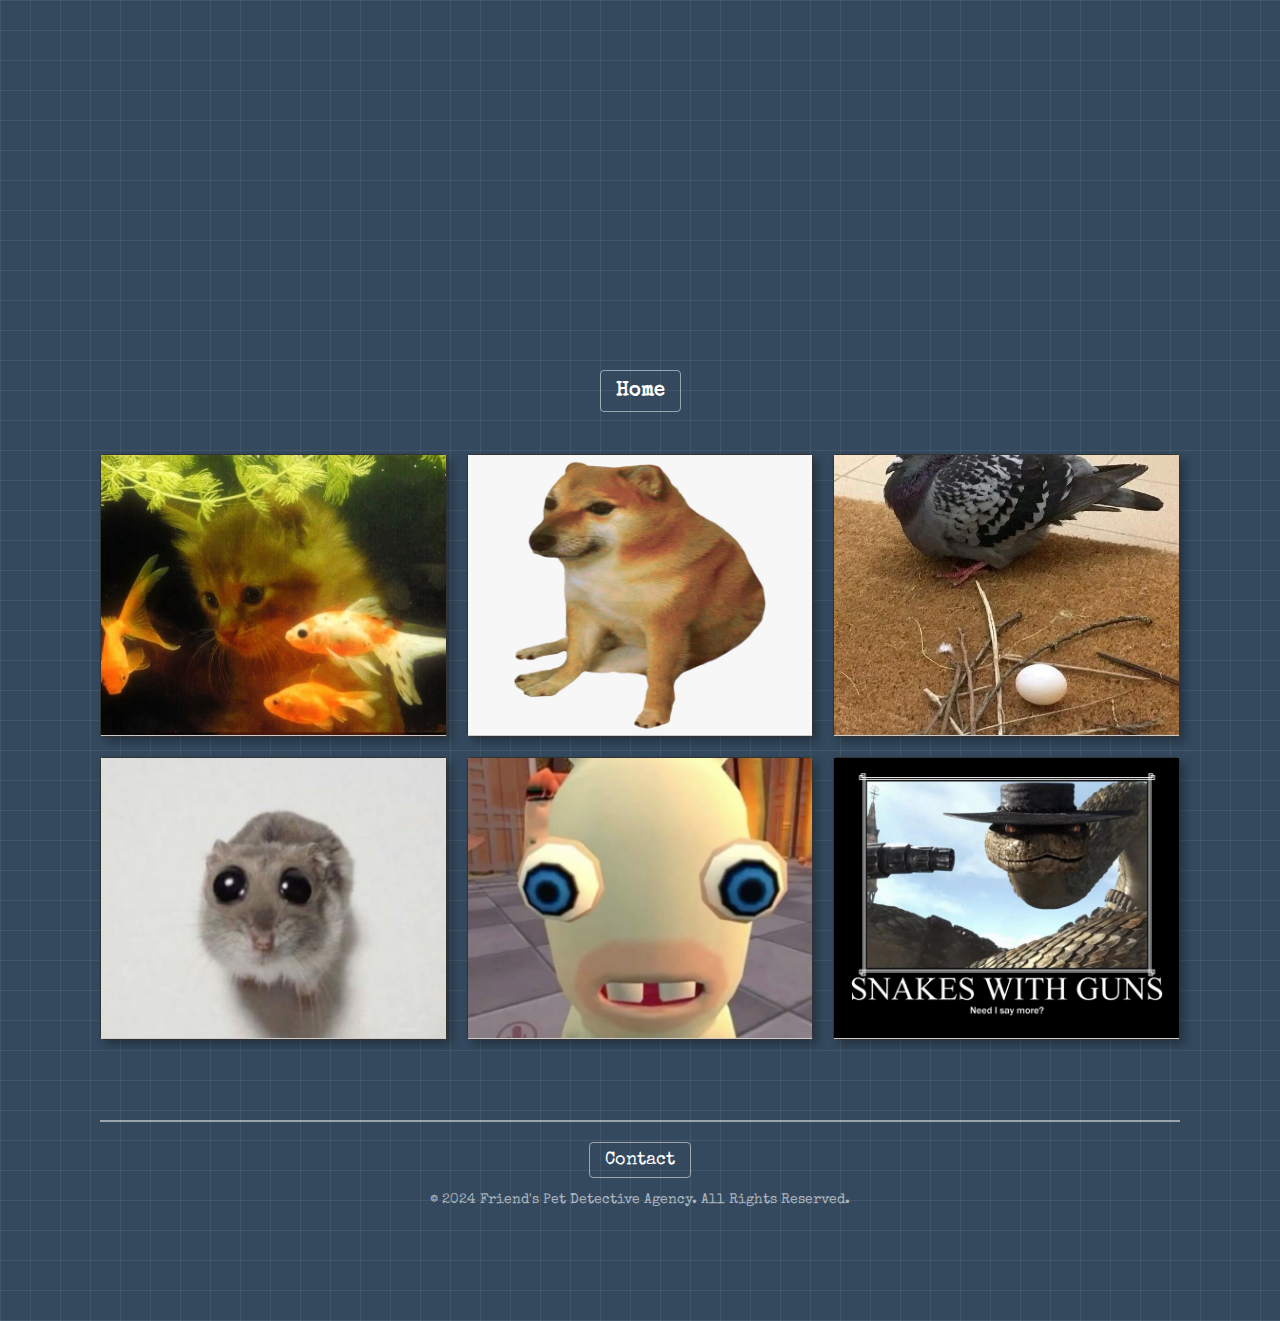
<file: case-files.html>
<!DOCTYPE html>
<html>
<head>
    <title>Friend's Pet! - Gallery</title>
    <link rel="icon" type="image/png" href="LogoKucing.png">
    <link rel="stylesheet" href="css/styles.css">
    <link rel="preconnect" href="https://fonts.googleapis.com">
    <link rel="preconnect" href="https://fonts.gstatic.com" crossorigin>
    <link href="https://fonts.googleapis.com/css2?family=Special+Elite&display=swap" rel="stylesheet">
</head>
<body>

    <audio id="catSound" src="Sound Effect/Miaw.mp3" preload="auto"></audio>
    <audio id="dogSound" src="Sound Effect/Dog.mp3" preload="auto"></audio>
    <audio id="birdSound" src="Sound Effect/bird.mp3" preload="auto"></audio>
    <audio id="hamsterSound" src="Sound Effect/hamster.mp3" preload="auto"></audio>
    <audio id="rabbitSound" src="Sound Effect/rabbit.mp3" preload="auto"></audio>
    <audio id="snakeSound" src="Sound Effect/snake.mp3" preload="auto"></audio>

    <div class="logo-container">
        <a href="index.html">
            <img src="LogoKucing.png" alt="Friend's Pet Logo">
    </div>
</a>
    
    <nav>
        <a href="index.html">Home</a>
    </nav>

    <hr>

    <div class="gallery-section">
        <div class="image-grid">
            <a href="Kochenk.html" data-sound="catSound">
                <img src="Image/Cats/Kat.jpg" alt="Cat Molly">
                
            </a>
            <a href="404.html" data-sound="dogSound">
                <img src="Image/Dogs/Doggo.jpg" alt="Dog 1">
                
            </a>
            <a href="404.html" data-sound="birdSound">
                <img src="Image/Birds/Birb.jpg" alt="Bird 1">
                
            </a>
            <a href="404.html" data-sound="hamsterSound">
                <img src="Image/Hamsters/Hampter.jpg" alt="Hamster 1">
                
            </a>
            <a href="404.html" data-sound="rabbitSound">
                <img src="Image/Rabbits/Bwabwa.jpg" alt="Rabbit 1">
                
            </a>
            <a href="404.html" data-sound="snakeSound">
                <img src="Image/Snakes/Snak.jpg" alt="Snake 1">
                
            </a>
        </div>
    </div>

    <!-- UPDATED JavaScript to handle sound on click only -->
    <script>
        const animalLinks = document.querySelectorAll('.image-grid a');

        animalLinks.forEach(link => {
            link.addEventListener('click', function(event) {
                // Prevent the link from navigating immediately
                event.preventDefault();

                const soundId = this.getAttribute('data-sound');
                const sound = document.getElementById(soundId);
                const destination = this.href;

                if (sound) {
                    sound.currentTime = 0;
                    sound.play();

                    // Wait for the sound to finish before going to the new page
                    sound.onended = function() {
                        window.location.href = destination;
                    };
                    
                    // Fallback in case the 'onended' event doesn't fire
                    setTimeout(() => {
                        // Check if we haven't already navigated
                        if (window.location.href !== destination) {
                            window.location.href = destination;
                        }
                    }, 700); // 700ms delay

                } else {
                    // If no sound is found, navigate immediately
                    window.location.href = destination;
                }
            });
        });
    </script>
  <!-- UPDATED FOOTER SECTION -->
    <footer>
        <div class="footer-links">
            <!-- This link will now trigger the popup -->
            <a href="#" id="contactLink">Contact</a>
        </div>
        <p class="footer-copyright">© 2024 Friend's Pet Detective Agency. All Rights Reserved.</p>

        <!-- This is the popup that will be shown on click -->
        <div id="contactPopup" class="contact-popup">
            <table class="contact-table">
                <tr>
                    <td><strong>Phone:</strong></td>
                    <td><a href="https://wa.me/6285591412985" target="_blank">085591412985</a></td>
                </tr>
                <tr>
                    <td><strong>Email:</strong></td>
                    <td><a href="https://mail.google.com/mail/u/0/" target="_blank">ikhasnie89@gmail.com</a></td>
                </tr>
                <tr>
                    <td><strong>Instagram:</strong></td>
                    <td><a href="https://www.instagram.com/cats_of_instagram/" target="_blank">@PetDetectives</a></td>
                </tr>
            </table>
        </div>
    </footer>

    <!-- JavaScript to control the popup -->
    <script>
        document.addEventListener('DOMContentLoaded', function() {
            const contactLink = document.getElementById('contactLink');
            const contactPopup = document.getElementById('contactPopup');

            // Show/hide the popup when the contact link is clicked
            contactLink.addEventListener('click', function(event) {
                event.preventDefault(); // Prevents the link from navigating to '#'
                event.stopPropagation(); // Prevents the click from immediately closing the popup
                contactPopup.classList.toggle('show');
            });

            // Close the popup if the user clicks anywhere else on the page
            window.addEventListener('click', function(event) {
                // Check if the popup is shown and the click was outside of it
                if (contactPopup.classList.contains('show') && !contactPopup.contains(event.target)) {
                    contactPopup.classList.remove('show');
                }
            });
        });
    </script>
</body>
</html>
</file>
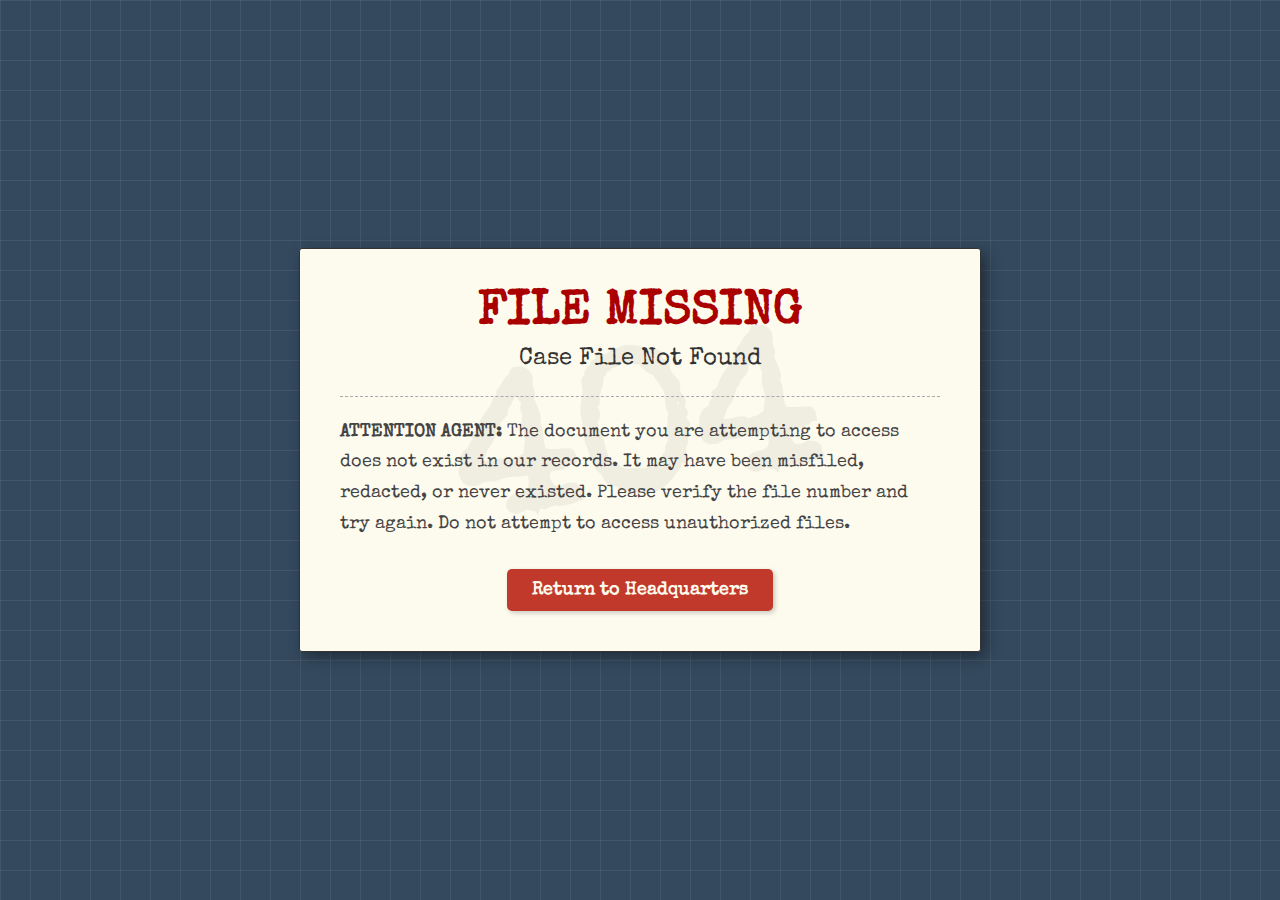
<file: ErrorPage.html>
<!DOCTYPE html>
<html>
<head>
    <title>Case File Not Found (404)</title>
    <link rel="icon" type="image/png" href="LogoKucing.png">
    <style>
        body {
            font-family: 'Special Elite', cursive; 
            margin: 0;
            padding: 100px;
            background-color: #34495E;
            background-image: linear-gradient(rgba(255, 255, 255, 0.07) 1px, transparent 1px),
                              linear-gradient(90deg, rgba(255, 255, 255, 0.07) 1px, transparent 1px);
            background-size: 30px 30px;
            color: #FFFFFF;
            display: flex;
            justify-content: center;
            align-items: center;
            min-height: 100vh;
            box-sizing: border-box;
        }

        .error-container {
            background-color: #fdfaee;
            border: 1px solid #333;
            border-radius: 3px;
            padding: 40px;
            box-shadow: 5px 5px 15px rgba(0,0,0,0.4); 
            text-align: center;
            max-width: 600px;
            position: relative;
            overflow: hidden;
        }

        .error-watermark {
            position: absolute;
            top: 50%;
            left: 50%;
            transform: translate(-50%, -50%) rotate(-10deg);
            font-size: 200px;
            font-weight: bold;
            color: rgba(0,0,0,0.05);
            z-index: 1;
        }

        .error-header {
            font-size: 48px;
            font-weight: bold;
            color: #a00; /* Red color for emphasis */
            margin: 0;
            position: relative;
            z-index: 2;
        }

        .error-subheader {
            font-size: 24px;
            color: #333;
            margin: 10px 0 25px 0;
            position: relative;
            z-index: 2;
        }

        .error-message {
            font-size: 18px;
            color: #444;
            line-height: 1.7;
            text-align: left;
            border-top: 1px dashed #aaa;
            padding-top: 20px;
            position: relative;
            z-index: 2;
        }

        .return-button {
            display: inline-block;
            margin-top: 30px;
            padding: 12px 25px;
            font-size: 18px;
            font-family: 'Special Elite', cursive;
            font-weight: bold;
            color: #fdfaee;
            background-color: #c0392b;
            text-decoration: none;
            border-radius: 5px;
            box-shadow: 2px 2px 5px rgba(0,0,0,0.2);
            transition: transform 0.2s ease;
            position: relative;
            z-index: 2;
        }

        .return-button:hover {
            transform: scale(1.05);
        }

    </style>
    <link rel="preconnect" href="https://fonts.googleapis.com">
    <link rel="preconnect" href="https://fonts.gstatic.com" crossorigin>
    <link href="https://fonts.googleapis.com/css2?family=Special+Elite&display=swap" rel="stylesheet">
</head>
<body>

    <div class="error-container">
        <div class="error-watermark">404</div>
        <h1 class="error-header">FILE MISSING</h1>
        <p class="error-subheader">Case File Not Found</p>
        <div class="error-message">
            <strong>ATTENTION AGENT:</strong> The document you are attempting to access does not exist in our records. It may have been misfiled, redacted, or never existed. Please verify the file number and try again. Do not attempt to access unauthorized files.
        </div>
        <a href="case-files.html" class="return-button">Return to Headquarters</a>
    </div>

</body>
</html>
</file>
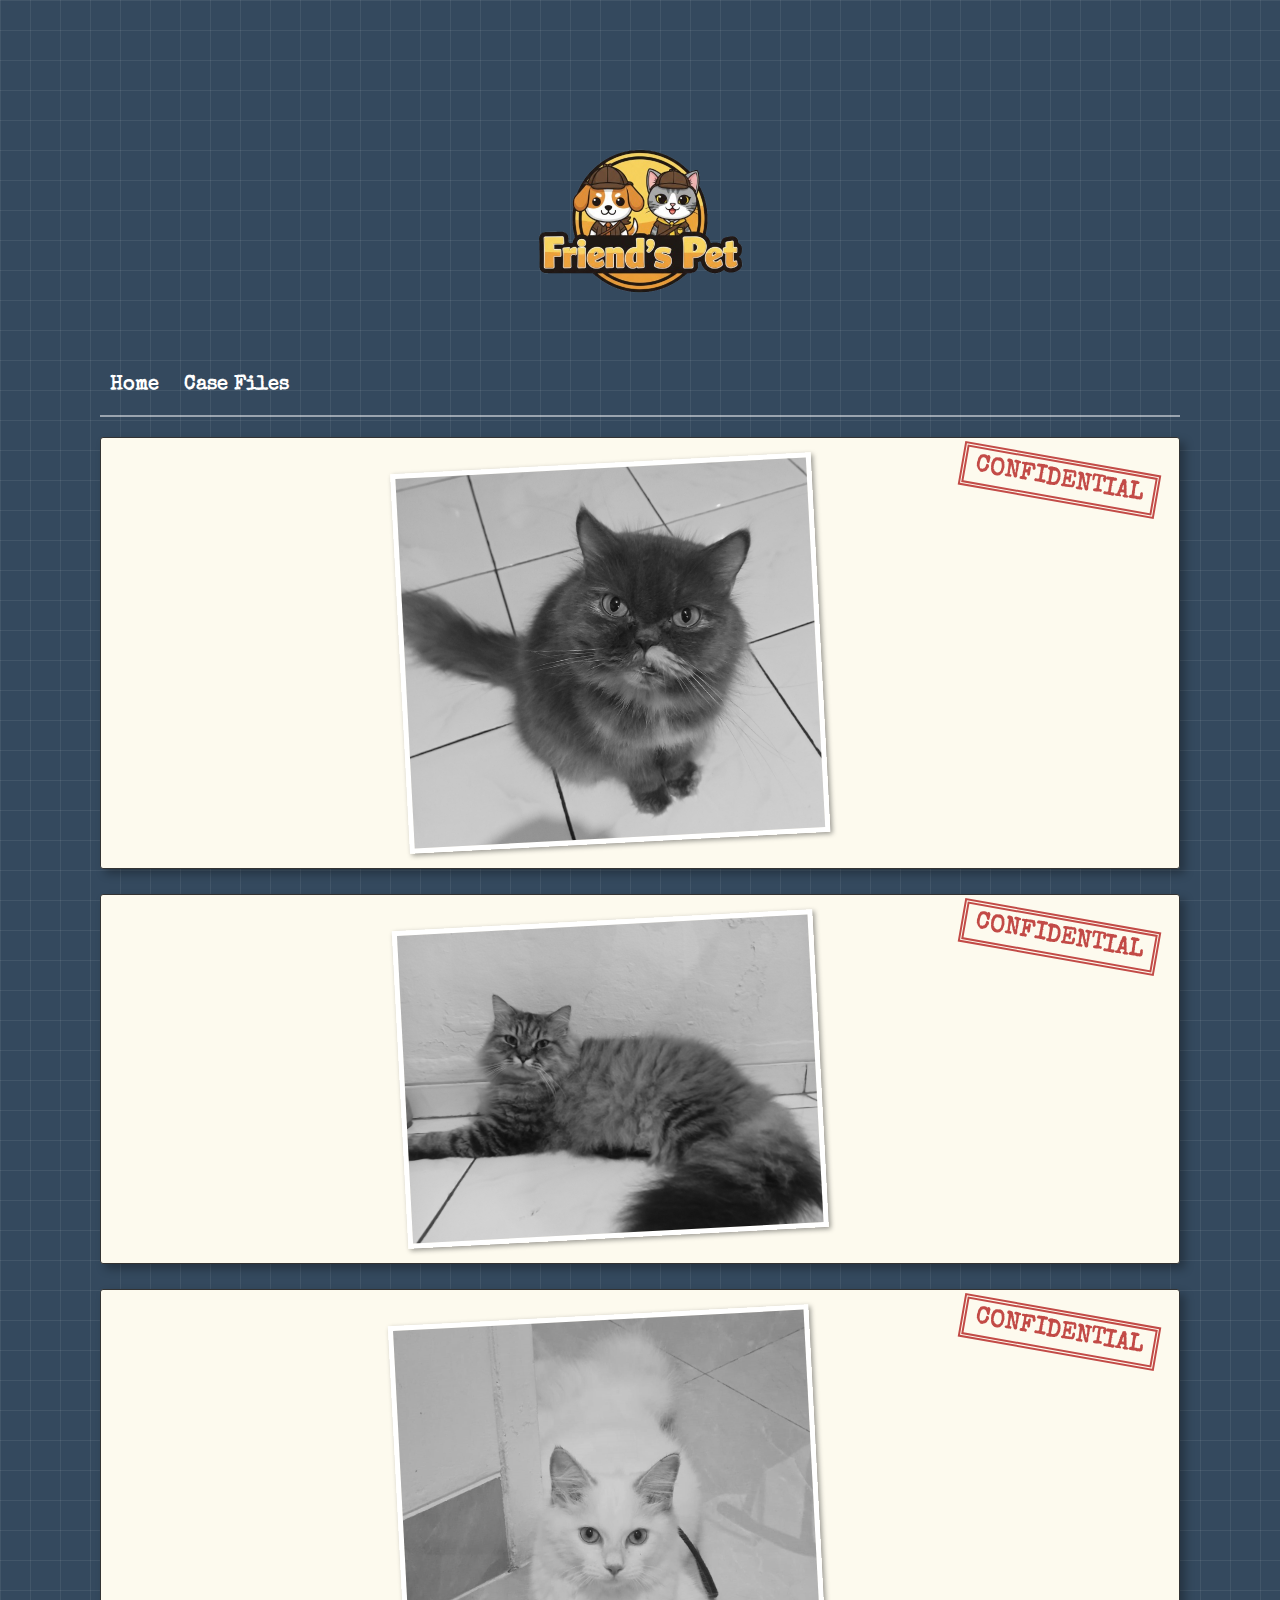
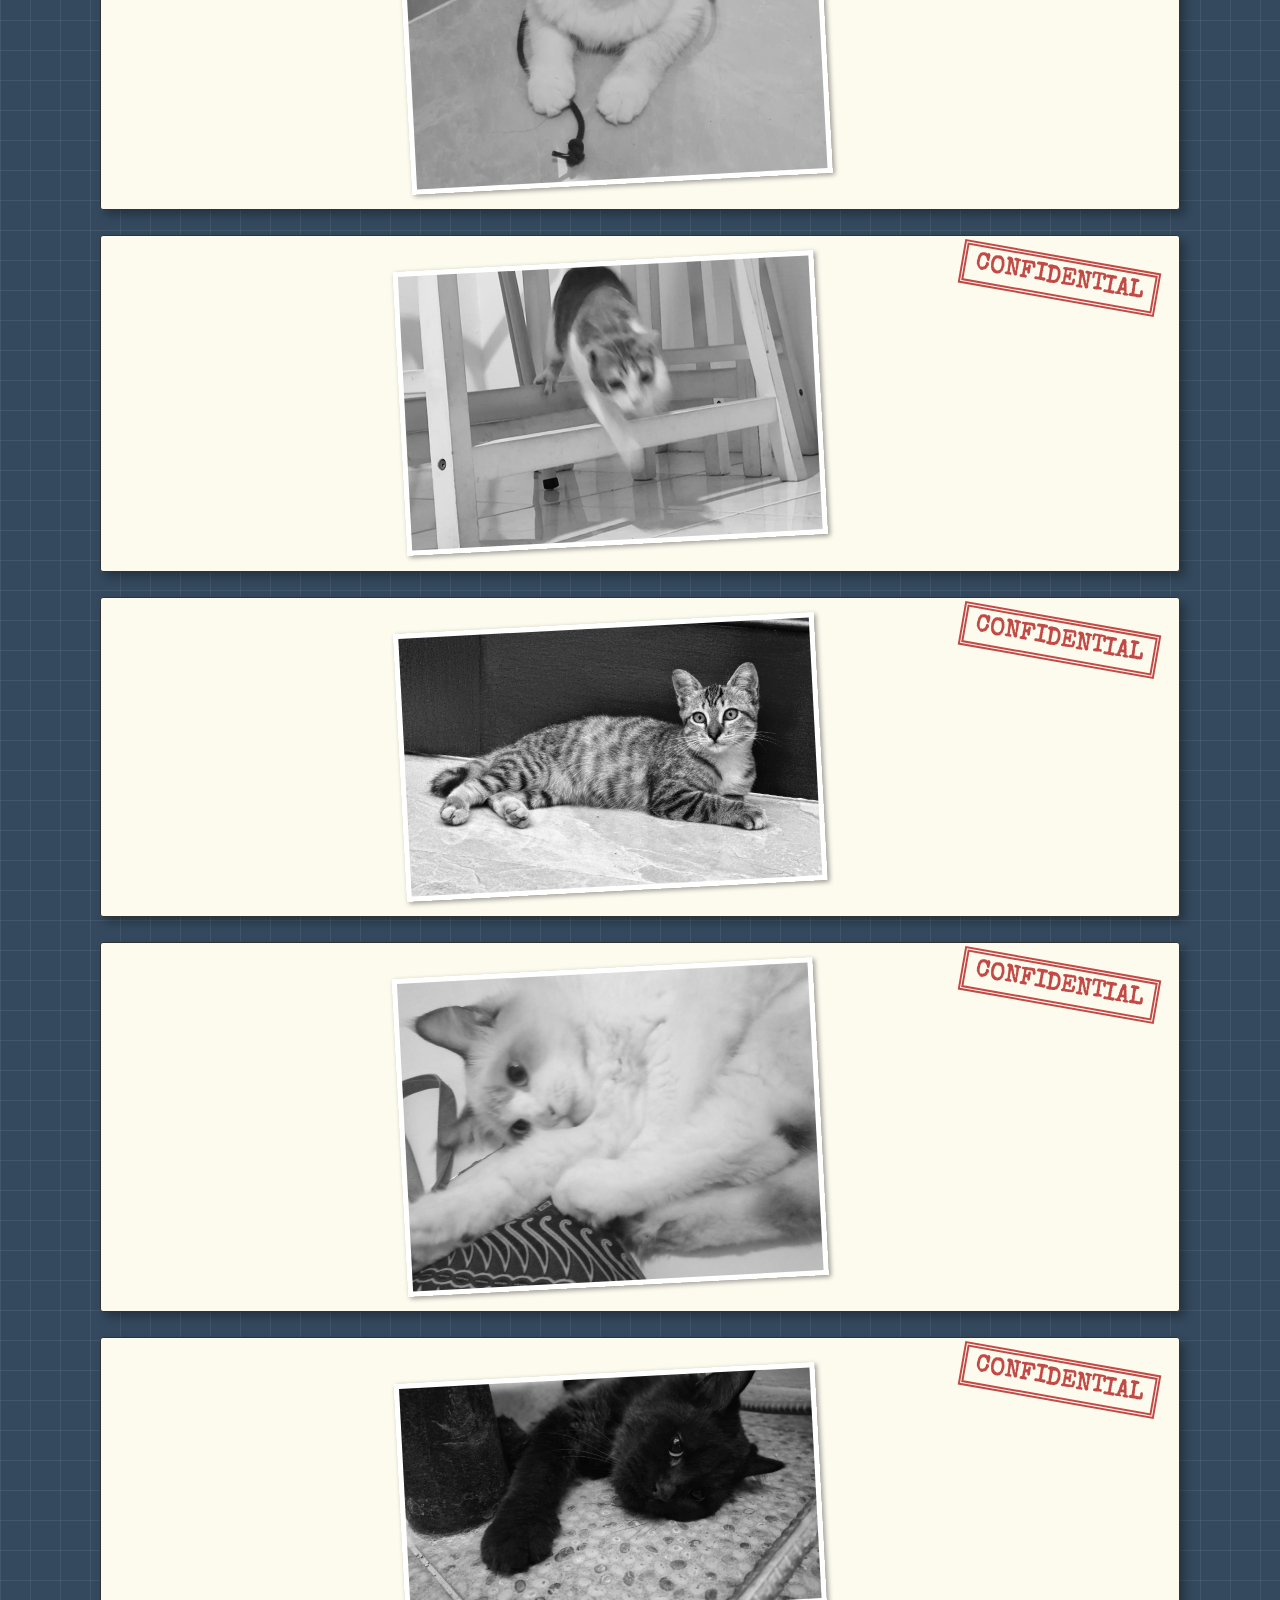
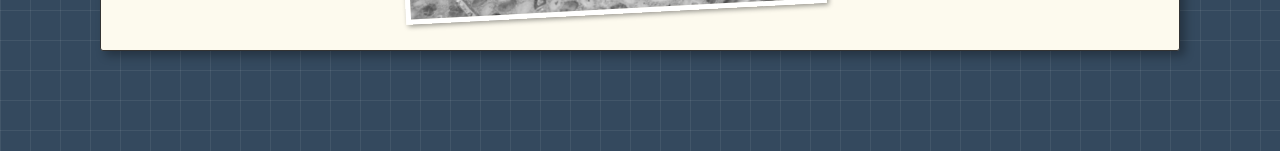
<file: Kochenk.html>
<!DOCTYPE html>
<html>
<head>
    <title>Friend's Pet! - Case Files</title>
    
    <link rel="icon" type="image/png" href="LogoKucing.png">

    <style>
        body {
            font-family: 'Special Elite', cursive; 
            margin: 100px;
            background-color: #34495E;
            background-image: linear-gradient(rgba(255, 255, 255, 0.07) 1px, transparent 1px),
                              linear-gradient(90deg, rgba(255, 255, 255, 0.07) 1px, transparent 1px);
            background-size: 30px 30px;
        }

        .logo-container {
            text-align: center; 
            margin-bottom: 5px;
        }
        .logo-container img {
            width: 250px; 
            height: auto;
        }
        
        nav {
            text-align: left;
            margin-top: 20px;
            margin-bottom: 20px;
        }
        nav a {
            color: #FFFFFF;
            font-weight: bold;
            font-size: 20px;
            padding: 10px;
            text-decoration: none;
        }
        nav a:hover {
            text-decoration: underline;
        }
        
        hr {
            border: 0;
            height: 2px;
            background-color: rgba(255, 255, 255, 0.5);
            margin-bottom: 20px;
        }

        h1 {
            text-align: left;
            color: #FFFFFF;
        }
        .container {
            display: block;
        }
        
        
        .cat-item {
            background-color: #fdfaee;
            border: 1px solid #333;
            border-radius: 3px;
            padding: 25px;
            margin-bottom: 25px; 
            display: flex;
            align-items: center; 
            box-shadow: 5px 5px 10px rgba(0,0,0,0.3); 
            cursor: pointer;
            overflow: hidden;
            position: relative; 
        }
        
        .cat-item img {
            width: 40%; 
            height: auto;
            border: 5px solid white;
            box-shadow: 2px 2px 5px rgba(0,0,0,0.4);
            filter: grayscale(100%);
            transform: translateX(65%) rotate(-3deg);
            transition: transform 0.6s ease-in-out, filter 0.6s ease-in-out;
            flex-shrink: 0; 
	    z-index: 9; 
        }
        
        .text-content {
            flex-grow: 1; 
            padding-left: 25px;
            opacity: 0; 
            visibility: hidden;
            transition: opacity 0.4s ease-in-out 0.2s, visibility 0.4s ease-in-out 0.2s; 
            position: relative;
        }

        
        
        .cat-item.is-active img {
           
            transform: translateX(0%) rotate(0deg);
            filter: grayscale(0%); 
        }

        .cat-item.is-active .text-content {
            opacity: 1; 
            visibility: visible;
        }

        
        .header {
            font-size: 36px; 
            font-weight: bold; 
            color: #000;
            margin: 0 0 5px 0; 
            border-bottom: 2px solid #333;
        }
        .biography {
            font-size: 28px;
            color: #666;
            margin: 10px 0;
	        font-weight: bold; 	
        }
        .bio-table {
            width: 100%;
            border-collapse: collapse;      
        }
        .bio-table td {
            font-size: 18px; 
            padding: 5px 0;
        }
        .bio-table td:first-child {
            font-weight: bold;
            padding-right: 10px;
            color: #444;
        }
        .case-stamp {
            position: absolute;
            top: 20px;
            right: 20px;
            font-size: 24px;
            font-weight: bold;
            color: #a00;
            border: 5px double #a00;
            padding: 5px 10px;
            transform: rotate(10deg);
            opacity: 0.7;
            text-transform: uppercase;
            z-index: 5; 
        }
    </style>
    <link rel="preconnect" href="https://fonts.googleapis.com">
    <link rel="preconnect" href="https://fonts.gstatic.com" crossorigin>
    <link href="https://fonts.googleapis.com/css2?family=Special+Elite&display=swap" rel="stylesheet">
</head>
<body>

    <audio id="openSound" src="Paper.mp3" preload="auto"></audio>

    <div class="logo-container">
        <img src="LogoKucing.png" alt="Friend's Pet Logo">
    </div>
 
    <nav>
        <a href="index.html">Home</a>
        <a href="case-files.html">Case Files</a>
    </nav>
    <hr>
    <div class="container">

        <div class="cat-item">
            <img src="Molly.jpg" alt="A cat">
            <div class="case-stamp">Confidential</div>
            <div class="text-content">
                <p class="header"><b>Molly</b></p>
                <p class="biography">Subject Biography</p>
                <table class="bio-table">
                    <tr><td>Codename</td><td>: Molly The Dumb</td></tr>
                    <tr><td>Last Known Location</td><td>: Tanah Tinggi</td></tr>
                    <tr><td>Intake Date</td><td>: 17-07-2019</td></tr>
                    <tr><td>Stolen Goods</td><td>: Guest Items</td></tr>
                    <tr><td>Criminal Record</td><td>: Illicit defecation, ignorance, bad odor, repeated escape attempts.</td></tr>
                </table>
            </div>
        </div>
        
        <div class="cat-item">
            <img src="Leon.jpg" alt="A cat">
            <div class="case-stamp">Confidential</div>
            <div class="text-content">
                <p class="header"><b>Leon</b></p>
                <p class="biography">Subject Biography</p>
                <table class="bio-table">
                    <tr><td>Codename</td><td>: Leon The Embodiment of Chaos</td></tr>
                    <tr><td>Last Known Location</td><td>: Tanah Tinggi</td></tr>
                    <tr><td>Intake Date</td><td>: 19-07-2022</td></tr>
                    <tr><td>Stolen Goods</td><td>: Guest Items</td></tr>
                    <tr><td>Criminal Record</td><td>: Illicit defecation, aggravated burglary, assault, repeated escape attempts.</td></tr>
                </table>
            </div>
        </div>

        <div class="cat-item">
            <img src="Snowy.jpg" alt="A cat">
            <div class="case-stamp">Confidential</div>
            <div class="text-content">
                <p class="header"><b>Snowy</b></p>
                <p class="biography">Subject Biography</p>
                <table class="bio-table">
                    <tr><td>Codename</td><td>: Snowy The White</td></tr>
                    <tr><td>Last Known Location</td><td>: Karawaci</td></tr>
                    <tr><td>Intake Date</td><td>: 10-10-2021</td></tr>
                    <tr><td>Stolen Goods</td><td>: Baseball, feather teaser</td></tr>
                    <tr><td>Criminal Record</td><td>: Illicit defecation, homicidal, assault, repeated escape attempts.</td></tr>
                </table>
            </div>
        </div>

        <div class="cat-item">
            <img src="Bolu.jpg" alt="A cat">
            <div class="case-stamp">Confidential</div>
            <div class="text-content">
                <p class="header"><b>Bolu</b></p>
                <p class="biography">Subject Biography</p>
                <table class="bio-table">
                    <tr><td>Codename</td><td>: Bolu The Energetic</td></tr>
                    <tr><td>Last Known Location</td><td>: Tangerang</td></tr>
                    <tr><td>Intake Date</td><td>: 10-07-2023</td></tr>
                    <tr><td>Damaged Property</td><td>: People's hands</td></tr>
                    <tr><td>Criminal Record</td><td>: Seduction, vandalism, assault, aggravated burglary.</td></tr>
                </table>
            </div>
        </div>

        <div class="cat-item">
            <img src="Piko.jpg" alt="A cat">
            <div class="case-stamp">Confidential</div>
            <div class="text-content">
                <p class="header"><b>Piko</b></p>
                <p class="biography">Subject Biography</p>
                <table class="bio-table">
                    <tr><td>Codename</td><td>: Piko The Gangster</td></tr>
                    <tr><td>Last Known Location</td><td>: Ciledug</td></tr>
                    <tr><td>Intake Date</td><td>: 14-06-2025</td></tr>
                    <tr><td>Stolen Property</td><td>: Car tires</td></tr>
                    <tr><td>Criminal Record</td><td>: Burglary, illicit defacation.</td></tr>
                </table>
            </div>
        </div>
        
        <div class="cat-item">
            <img src="Misha.jpg" alt="A cat">
            <div class="case-stamp">Confidential</div>
            <div class="text-content">
                <p class="header"><b>Misha</b></p>
                <p class="biography">Subject Biography</p>
                <table class="bio-table">
                    <tr><td>Codename</td><td>: Misha The Guardian</td></tr>
                    <tr><td>Last Known Location</td><td>: Tanah Tinggi</td></tr>
                    <tr><td>Intake Date</td><td>: 4-05-2024</td></tr>
                    <tr><td>Stolen Property</td><td>: Paper</td></tr>
                    <tr><td>Criminal Record</td><td>: Illicit defacation, assault, ignorace, vandalism.</td></tr>
                </table>
            </div>
        </div>
        
        <div class="cat-item">
            <img src="Rawon.jpg" alt="A cat">
            <div class="case-stamp">Confidential</div>
            <div class="text-content">
                <p class="header"><b>Rawon</b></p>
                <p class="biography">Subject Biography</p>
                <table class="bio-table">
                    <tr><td>Codename</td><td>: Rawon The Black</td></tr>
                    <tr><td>Last Known Location</td><td>: Tangerang</td></tr>
                    <tr><td>Intake Date</td><td>: 10-07-2023</td></tr>
                    <tr><td>Damages Goods</td><td>: People's hands</td></tr>
                    <tr><td>Criminal Record</td><td>: Seduction, vandalism, assault, aggravated burglary.</td></tr>
                </table>
            </div>
        </div>
        
    </div>

    <script>
        // Get the audio element from the page
        const openSound = document.getElementById('openSound');

        // Select all the case files
        const caseFiles = document.querySelectorAll('.cat-item');

        // Loop through each case file
        caseFiles.forEach(function(file) {
            // Add a "click" listener to each one
            file.addEventListener('click', function() {
                
                // Play the sound effect if it exists
                if (openSound) {
                    openSound.currentTime = 0; // Rewind to the start
                    openSound.play();
                }

                // Toggle the active class to show/hide the content
                this.classList.toggle('is-active');
            });
        });
    </script>

</body>
</html>
</file>
<file: css/styles.css>
@import url('https://fonts.googleapis.com/css2?family=Special+Elite&display=swap');

body {
    font-family: 'Special Elite', cursive;
    margin: 0;
    padding: 100px;
    background-color: #34495E;
    background-image: linear-gradient(rgba(255, 255, 255, 0.07) 1px, transparent 1px),
                      linear-gradient(90deg, rgba(255, 255, 255, 0.07) 1px, transparent 1px);
    background-size: 30px 30px;
    color: #FFFFFF;
    box-sizing: border-box;
}

/* Define a scale-up animation */
@keyframes scaleUp {
    from {
        transform: scale(0);
        opacity: 0;
    }
    to {
        transform: scale(1);
        opacity: 1;
    }
}

/* Logo */
.logo-container {
    text-align: center;
    margin-bottom: 5px;
    margin-left: auto;
}
.logo-container img {
    width: 250px;
    height: auto;
    display: block; /* Ensure it's a block element for margin: auto centering if needed */
    margin: 0 auto; /* Center the image within its container */

    /* Apply initial state and animation */
    transform: scale(0); /* Start small */
    opacity: 0; /* Start invisible */
    animation: scaleUp 0.8s ease-out forwards; /* Apply animation */
    animation-delay: 0.1s; /* Optional: Add a slight delay */
}
.index-logo .logo-container img {
    width: 300px;
    /* The animation will scale to this final width */
}

/* Navigation */
nav {
    text-align: center;
    margin-top: 20px;
    margin-bottom: 20px;
    display: flex;
    justify-content: center;
    align-items: center;
    gap: 10px;
}
nav a, .dropdown .dropbtn {
    color: #FFFFFF;
    font-weight: bold;
    font-size: 20px;
    padding: 10px 15px;
    text-decoration: none;
    border: 1px solid rgba(255,255,255,0.5);
    border-radius: 4px;
    margin: 0 5px;
    background: none;
    cursor: pointer;
    font-family: 'Special Elite', cursive;
}
nav a:hover, .dropdown:hover .dropbtn {
    background-color: rgba(255,255,255,0.1);
    text-decoration: underline;
}

/* Dropdown */
.dropdown {
    position: relative;
    display: inline-block;
}
.dropdown-content {
    display: none;
    position: absolute;
    background-color: #fdfaee;
    min-width: 160px;
    box-shadow: 0px 8px 16px 0px rgba(0,0,0,0.3);
    z-index: 10;
    border-radius: 3px;
    right: 0;
}
.dropdown-content a {
    color: #333;
    padding: 12px 16px;
    text-decoration: none;
    display: block;
    text-align: left;
    border: none;
    background: none;
    font-size: 18px;
}
.dropdown-content a:hover {
    background-color: #e0e0e0;
}
.dropdown:hover .dropdown-content {
    display: block;
}

/* Define an animation for the horizontal rule */
@keyframes drawHr {
    from {
        width: 0;
    }
    to {
        width: 100%;
    }
}

/* Horizontal Rule */
hr {
    border: 0;
    height: 2px;
    background-color: rgba(255, 255, 255, 0.5);
    margin-bottom: 20px;
    /* Apply initial state for animation */
    width: 0; /* Start with zero width */
    /* Apply the animation */
    animation: drawHr 1s ease-out forwards; /* 1 second duration, ease-out timing, stay at end state */
    animation-delay: 0.5s; /* Optional: Add a slight delay after the page loads */
}

/* Define a fade-in and slide-up animation */
@keyframes fadeInSlideUp {
    from {
        opacity: 0;
        transform: translateY(20px);
    }
    to {
        opacity: 1;
        transform: translateY(0);
    }
}

/* Homepage Welcome */
.welcome-container {
    text-align: center;
    margin-top: 50px;
    padding: 40px;
    background-color: rgba(0,0,0,0.2);
    border-radius: 5px;
    /* transition: width 2s, height 4s; /* Keep or remove if not needed */

    /* Apply initial state and animation */
    opacity: 0; /* Start invisible */
    transform: translateY(20px); /* Start slightly below */
    animation: fadeInSlideUp 0.8s ease-out forwards; /* Apply animation */
    animation-delay: 0.2s; /* Delay the container animation slightly */
}
.welcome-container h1 {
    font-size: 48px;
    margin: 0;
    /* Apply initial state and animation */
    opacity: 0;
    transform: translateY(20px);
    animation: fadeInSlideUp 0.8s ease-out forwards;
    animation-delay: 0.6s; /* Delay after container */
}
.welcome-container p {
    font-size: 20px;
    max-width: 600px;
    margin: 20px auto 30px auto;
    line-height: 1.6;
    /* Apply initial state and animation */
    opacity: 0;
    transform: translateY(20px);
    animation: fadeInSlideUp 0.8s ease-out forwards;
    animation-delay: 1s; /* Delay after h1 */
}
.cta-button {
    display: inline-block;
    padding: 15px 30px;
    font-size: 22px;
    font-family: 'Special Elite', cursive;
    font-weight: bold;
    color: #34495E;
    background-color: #fdfaee;
    text-decoration: none;
    border-radius: 5px;
    box-shadow: 3px 3px 5px rgba(0,0,0,0.3);
    transition: transform 0.2s ease;

    /* Apply initial state and animation */
    opacity: 0;
    transform: translateY(20px);
    animation: fadeInSlideUp 0.8s ease-out forwards;
    animation-delay: 1.4s; /* Delay after p */
}
.cta-button:hover {
    transform: scale(1.05);
}

/* Gallery */
.gallery-section {
    margin-bottom: 50px;
}
.gallery-section h1 {
    border-bottom: 2px solid rgba(255,255,255,0.5);
    padding-bottom: 10px;
    text-align: center;
}
.image-grid {
    display: grid;
    /* This creates a 3-column grid, which will result in 2 rows for 6 items. */
    grid-template-columns: repeat(3, 1fr);
    gap: 20px;
}
.image-grid a {
    display: block;
    background-color: #fdfaee;
    border: 1px solid #333;
    box-shadow: 5px 5px 10px rgba(0,0,0,0.3);
    transition: transform 0.3s ease, box-shadow 0.3s ease;
    text-decoration: none;
    border-radius: 3px;
}
.image-grid img {
    width: 100%;
    height: 280px;
    object-fit: cover;
    display: block;
    border-bottom: 1px solid #ccc;
}
.image-grid a:hover {
    transform: scale(1.05) rotate(2deg);
    box-shadow: 8px 8px 15px rgba(0,0,0,0.5);
}
.animal-name {
    color: #333;
    font-weight: bold;
    font-size: 20px;
    text-align: center;
    padding: 15px 10px;
}

/* Case File Cards */
.container {
    display: block;
}
.cat-item {
    background-color: #fdfaee;
    border: 1px solid #333;
    border-radius: 3px;
    padding: 25px;
    margin-bottom: 25px;
    display: flex;
    align-items: center;
    box-shadow: 5px 5px 10px rgba(0,0,0,0.3);
    cursor: pointer;
    overflow: hidden;
    position: relative;
}
.cat-item img {
    width: 40%;
    height: auto;
    border: 5px solid white;
    box-shadow: 2px 2px 5px rgba(0,0,0,0.4);
    filter: grayscale(100%);
    transform: translateX(65%) rotate(-3deg);
    transition: transform 0.6s ease-in-out, filter 0.6s ease-in-out;
    flex-shrink: 0;
    z-index: 9;
}
.text-content {
    flex-grow: 1;
    padding-left: 25px;
    opacity: 0;
    visibility: hidden;
    transition: opacity 0.4s ease-in-out 0.2s, visibility 0.4s ease-in-out 0.2s;
    position: relative;
}
.cat-item.is-active img {
    transform: translateX(0%) rotate(0deg);
    filter: grayscale(0%);
}
.cat-item.is-active .text-content {
    opacity: 1;
    visibility: visible;
}
.header {
    font-size: 36px;
    font-weight: bold;
    color: #000;
    margin: 0 0 5px 0;
    border-bottom: 2px solid #333;
}
.biography {
    font-size: 28px;
    color: #666;
    margin: 10px 0;
    font-weight: bold;
}
.bio-table {
    width: 100%;
    border-collapse: collapse;
    color: #000;
}
.bio-table td {
    font-size: 18px;
    padding: 5px 0;
}
.bio-table td:first-child {
    font-weight: bold;
    padding-right: 10px;
    color: #444;
}
.case-stamp {
    position: absolute;
    top: 20px;
    right: 20px;
    font-size: 24px;
    font-weight: bold;
    color: #a00;
    border: 5px double #a00;
    padding: 5px 10px;
    transform: rotate(10deg);
    opacity: 0.7;
    text-transform: uppercase;
    z-index: 5;
}

/* 404 Page */
body.error-page {
    display: flex;
    justify-content: center;
    align-items: center;
    height: 100vh;      /* Ensure full viewport height */
    margin-left: auto;
    margin: 0;          /* Remove default margin */
    padding: 0;         /* Remove default padding */
}
.error-container {
    background-color: #fdfaee;
    border: 1px solid #333;
    border-radius: 3px;    
    margin-right: auto;
    margin-left: auto;
    padding: 40px;
    box-shadow: 5px 5px 15px rgba(0,0,0,0.4);
    text-align: center;
    max-width: 600px;
    width: 100%;
    position: relative;
    overflow: hidden;
}
.error-watermark {
    position: absolute;
    top: 50%;
    left: 50%;
    transform: translate(-50%, -50%) rotate(-10deg);
    font-size: 200px;
    font-weight: bold;
    color: rgba(0,0,0,0.05);
    z-index: 1;
}
.error-header {
    font-size: 48px;
    font-weight: bold;
    color: #a00;
    margin: 0;
    position: relative;
    z-index: 2;
}
.error-subheader {
    font-size: 24px;
    color: #333;
    margin: 10px 0 25px 0;
    position: relative;
    z-index: 2;
}
.error-message {
    font-size: 18px;
    color: #444;
    line-height: 1.7;
    text-align: left;
    border-top: 1px dashed #aaa;
    padding-top: 20px;
    position: relative;
    z-index: 2;
}
.return-button {
    display: inline-block;
    margin-top: 30px;
    padding: 12px 25px;
    font-size: 18px;
    font-family: 'Special Elite', cursive;
    font-weight: bold;
    color: #fdfaee;
    background-color: #c0392b;
    text-decoration: none;
    border-radius: 5px;
    box-shadow: 2px 2px 5px rgba(0,0,0,0.2);
    transition: transform 0.2s ease;
    position: relative;
    z-index: 2;
}
.return-button:hover {
    transform: scale(1.05);
}

/* --- Footer --- */
footer {
    /* Set position to relative to act as a container for the absolute popup */
    position: relative; 
    text-align: center;
    margin-top: 80px;
    padding-top: 20px;
    border-top: 2px solid rgba(255, 255, 255, 0.5);
    color: rgba(255, 255, 255, 0.8);
}

.footer-links {
    margin-bottom: 15px;
}

/* Style for the main "Contact" link */
.footer-links a {
    color: #FFFFFF;
    text-decoration: none;
    font-size: 18px;
    display: inline-block;
    cursor: pointer;
    border: 1px solid rgba(255, 255, 255, 0.5);
    padding: 8px 15px;
    border-radius: 4px;
    background: none;
    transition: background-color 0.2s ease;
}

.footer-links a:hover {
    background-color: rgba(255, 255, 255, 0.1);
}

/* Contact Popup Styles */
.contact-popup {
    display: none; /* Hidden by default */
    position: absolute;
    bottom: 60px; /* Position it above the footer links */
    left: 50%;
    transform: translateX(-50%); /* Center the popup */
    background-color: #fdfaee;
    color: #333;
    border: 1px solid #333;
    border-radius: 5px;
    padding: 20px;
    box-shadow: 0px -4px 12px rgba(0, 0, 0, 0.25);
    z-index: 100;
    width: 320px;
    text-align: left;
}

/* This class will be added by JavaScript to show the popup */
.contact-popup.show {
    display: block;
}

.contact-popup .contact-table {
    width: 100%;
}

.contact-popup .contact-table td {
    padding: 8px 5px;
    font-size: 16px;
}

/* Styles for the links inside the popup */
.contact-popup .contact-table a {
    color: #c0392b;
    text-decoration: none;
    font-weight: normal;
    font-size: 16px;
    border: none;
    padding: 0;
    display: inline;
}

.contact-popup .contact-table a:hover {
    text-decoration: underline;
    background: none;
}

.footer-copyright {
    margin-top: 15px;
    font-size: 14px;
    color: rgba(255, 255, 255, 0.6);
}
</file>
